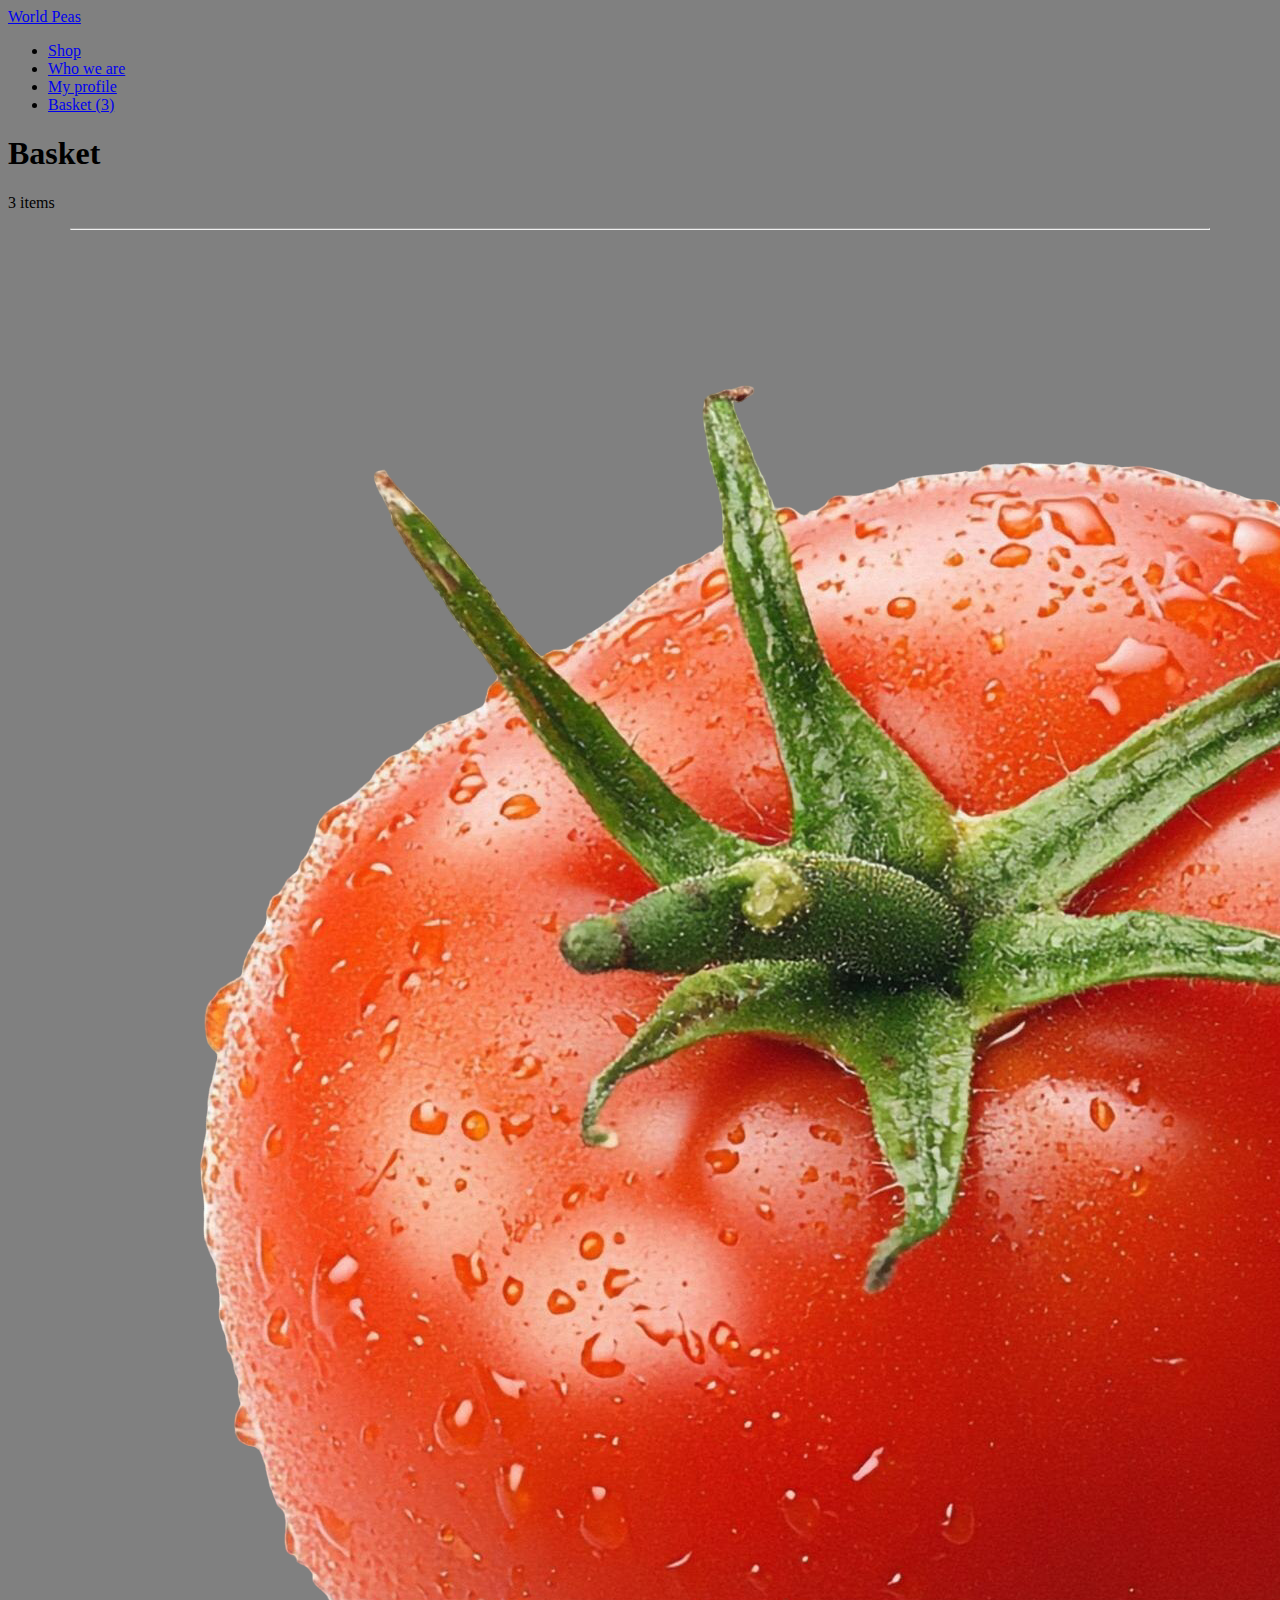
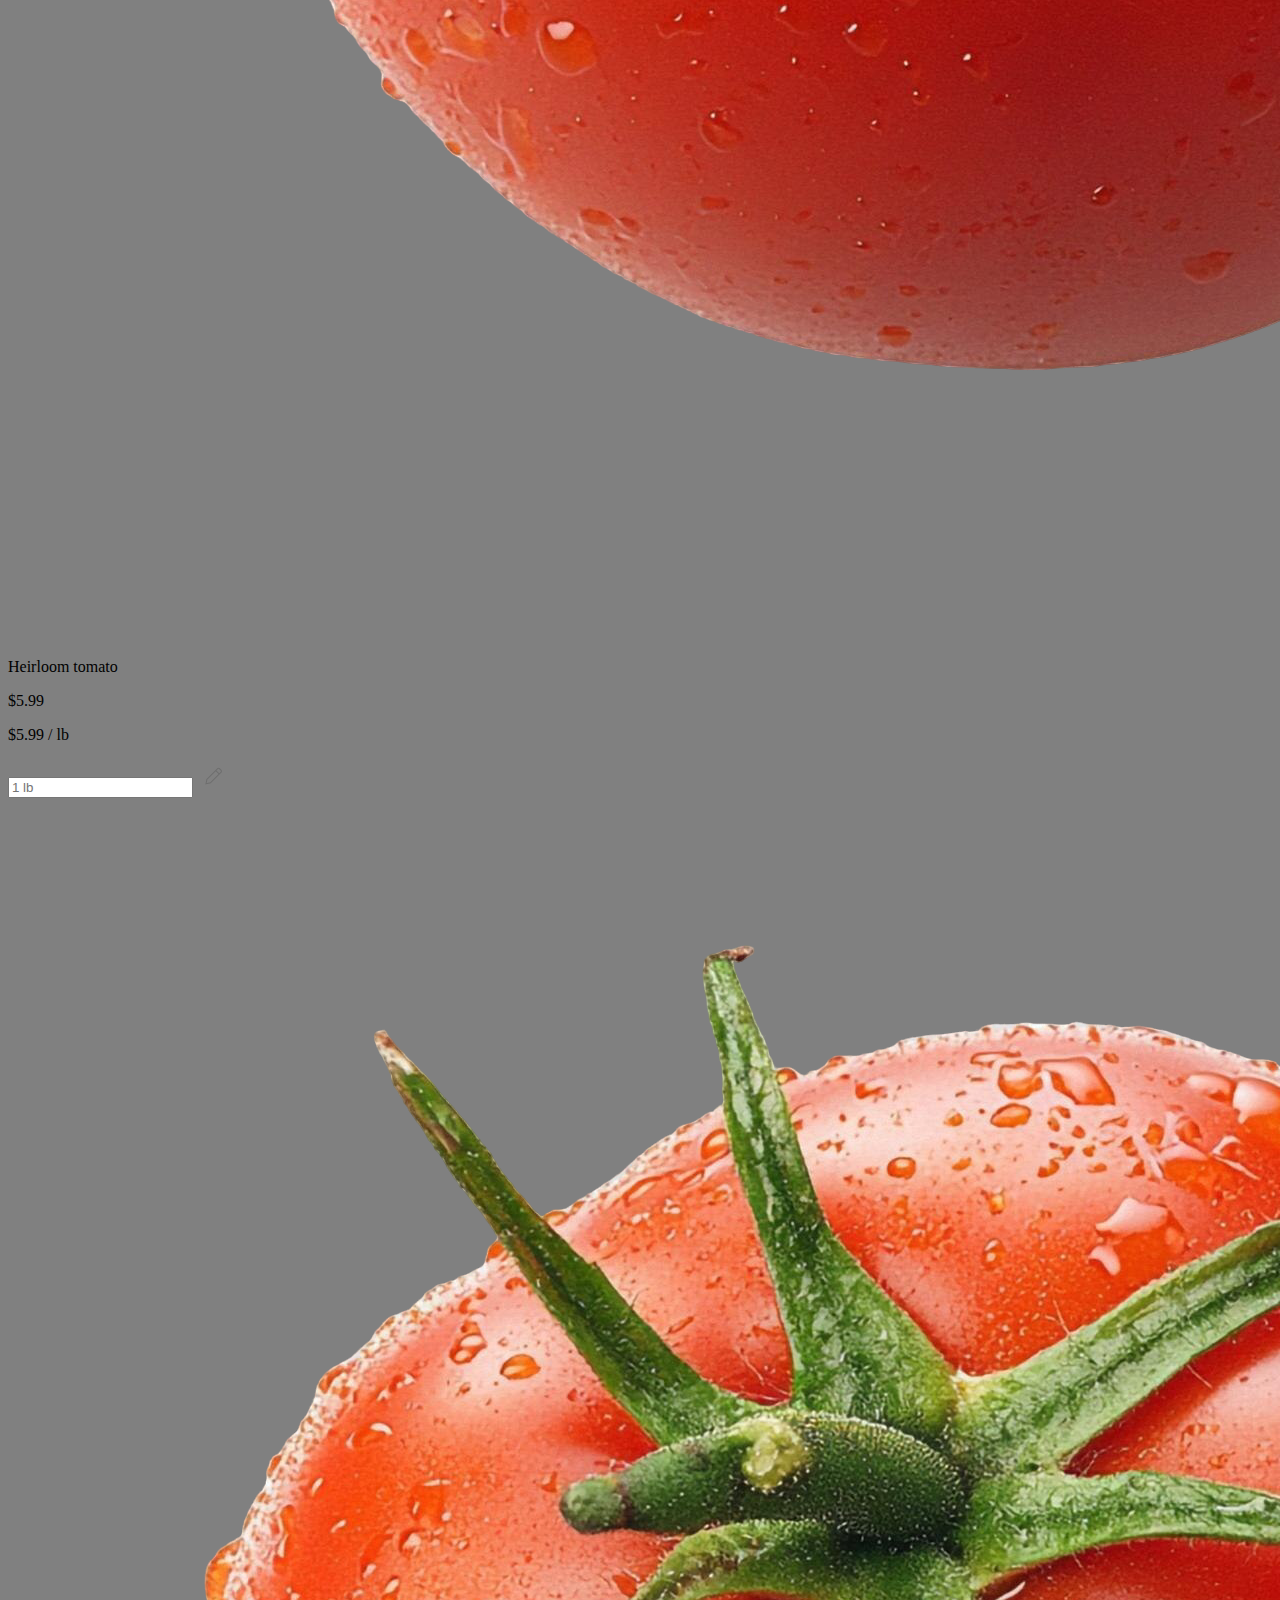
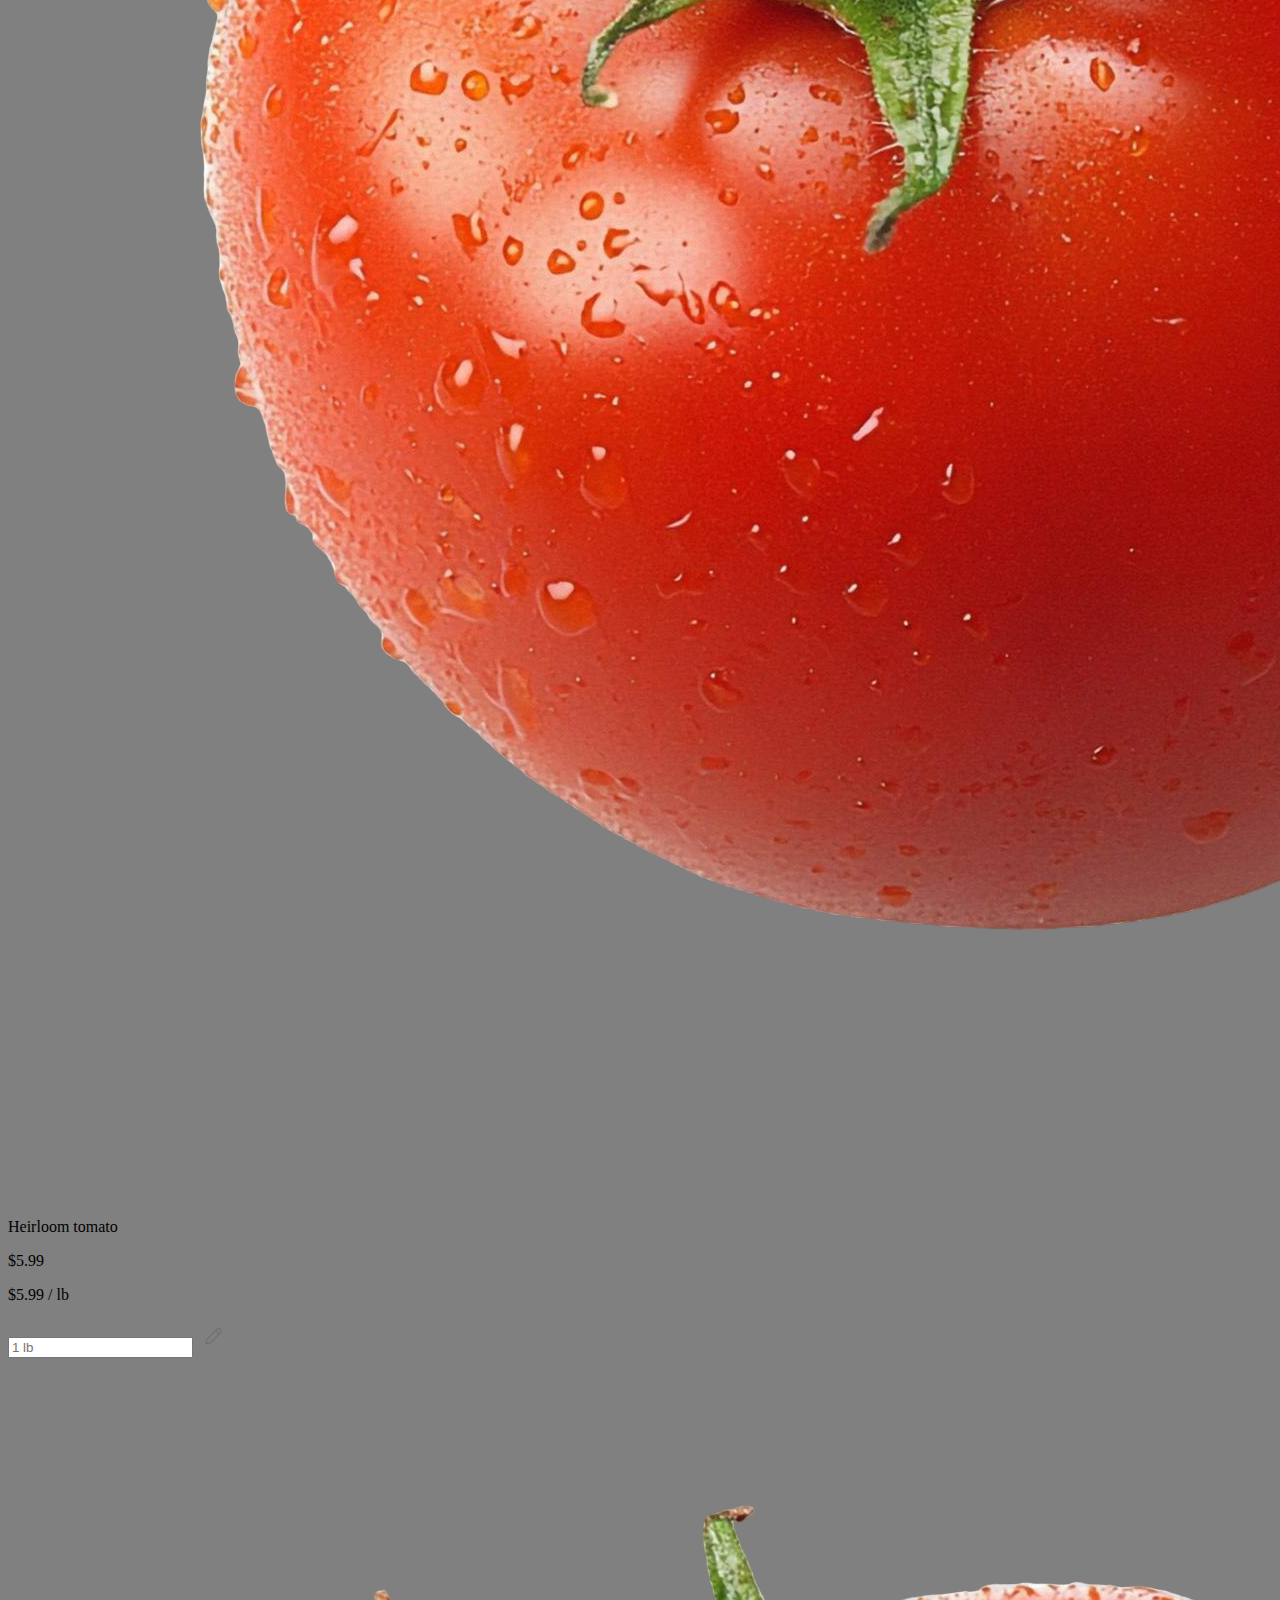
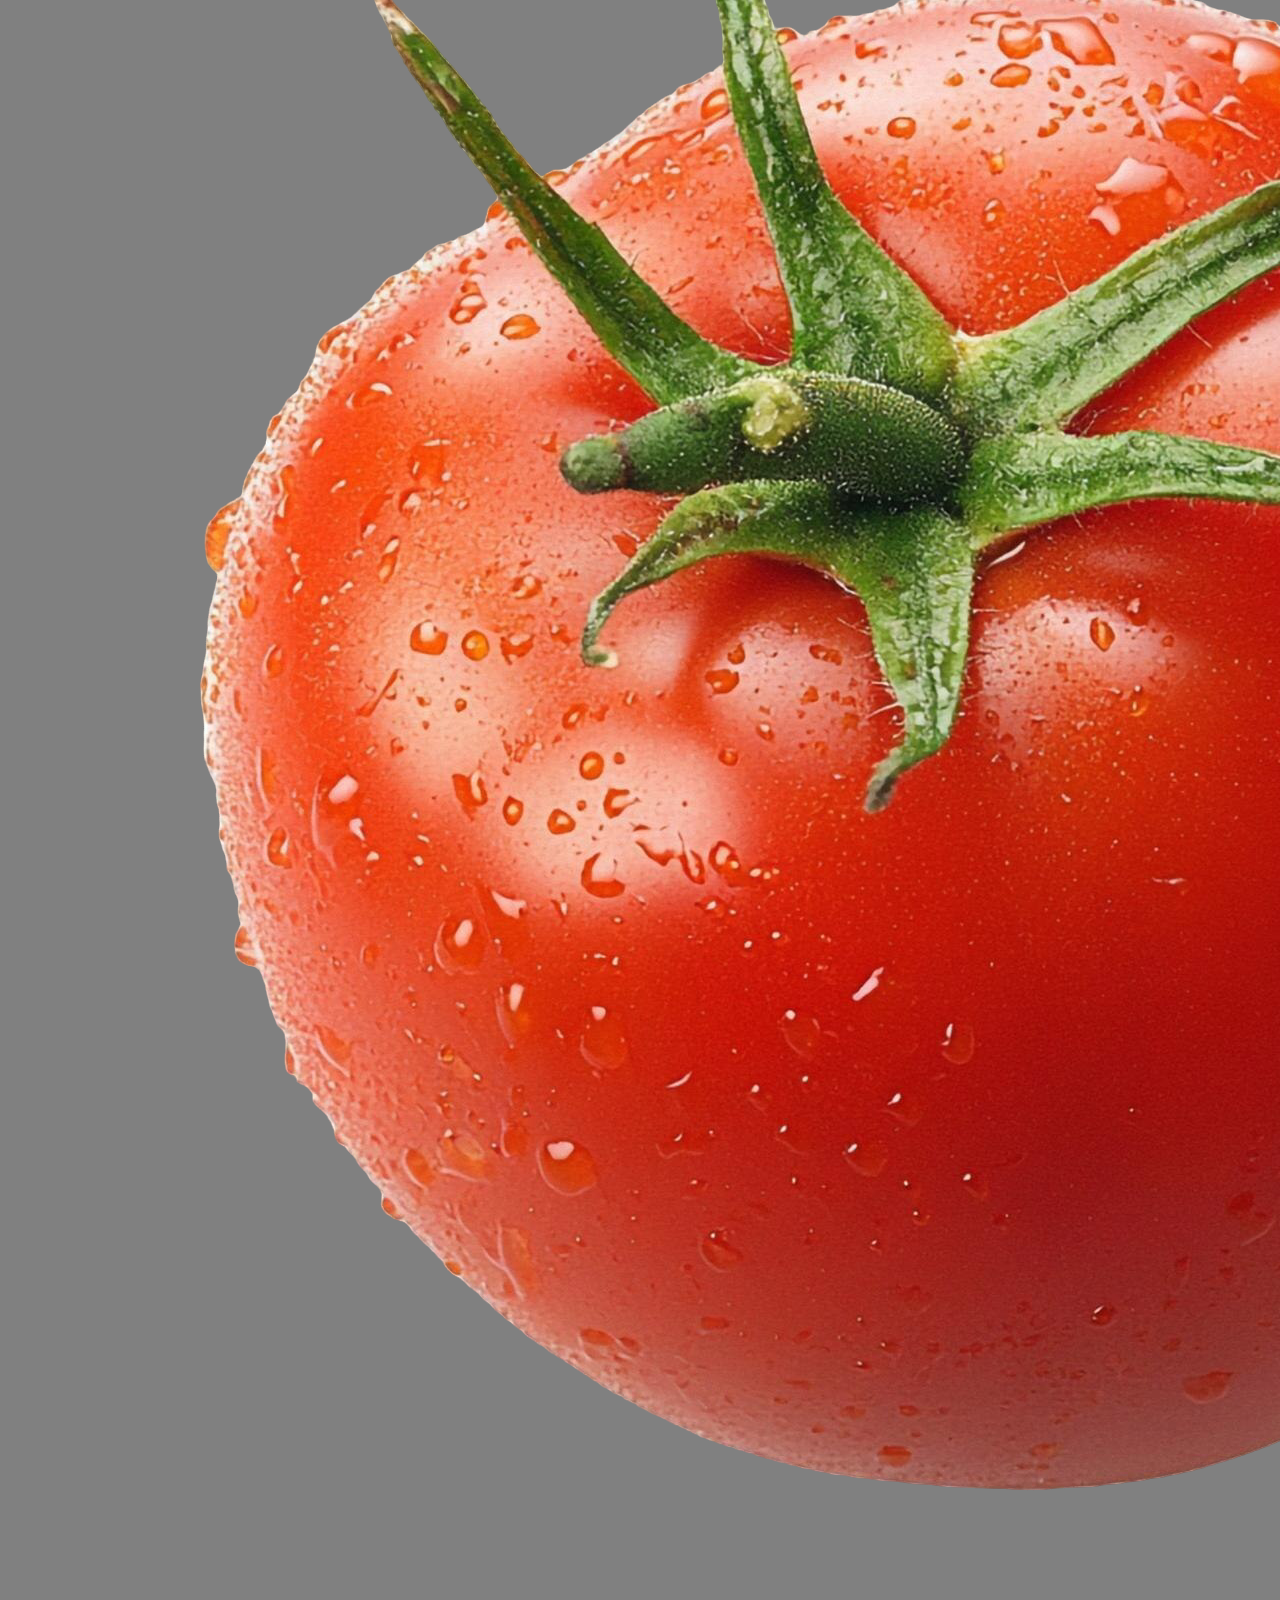
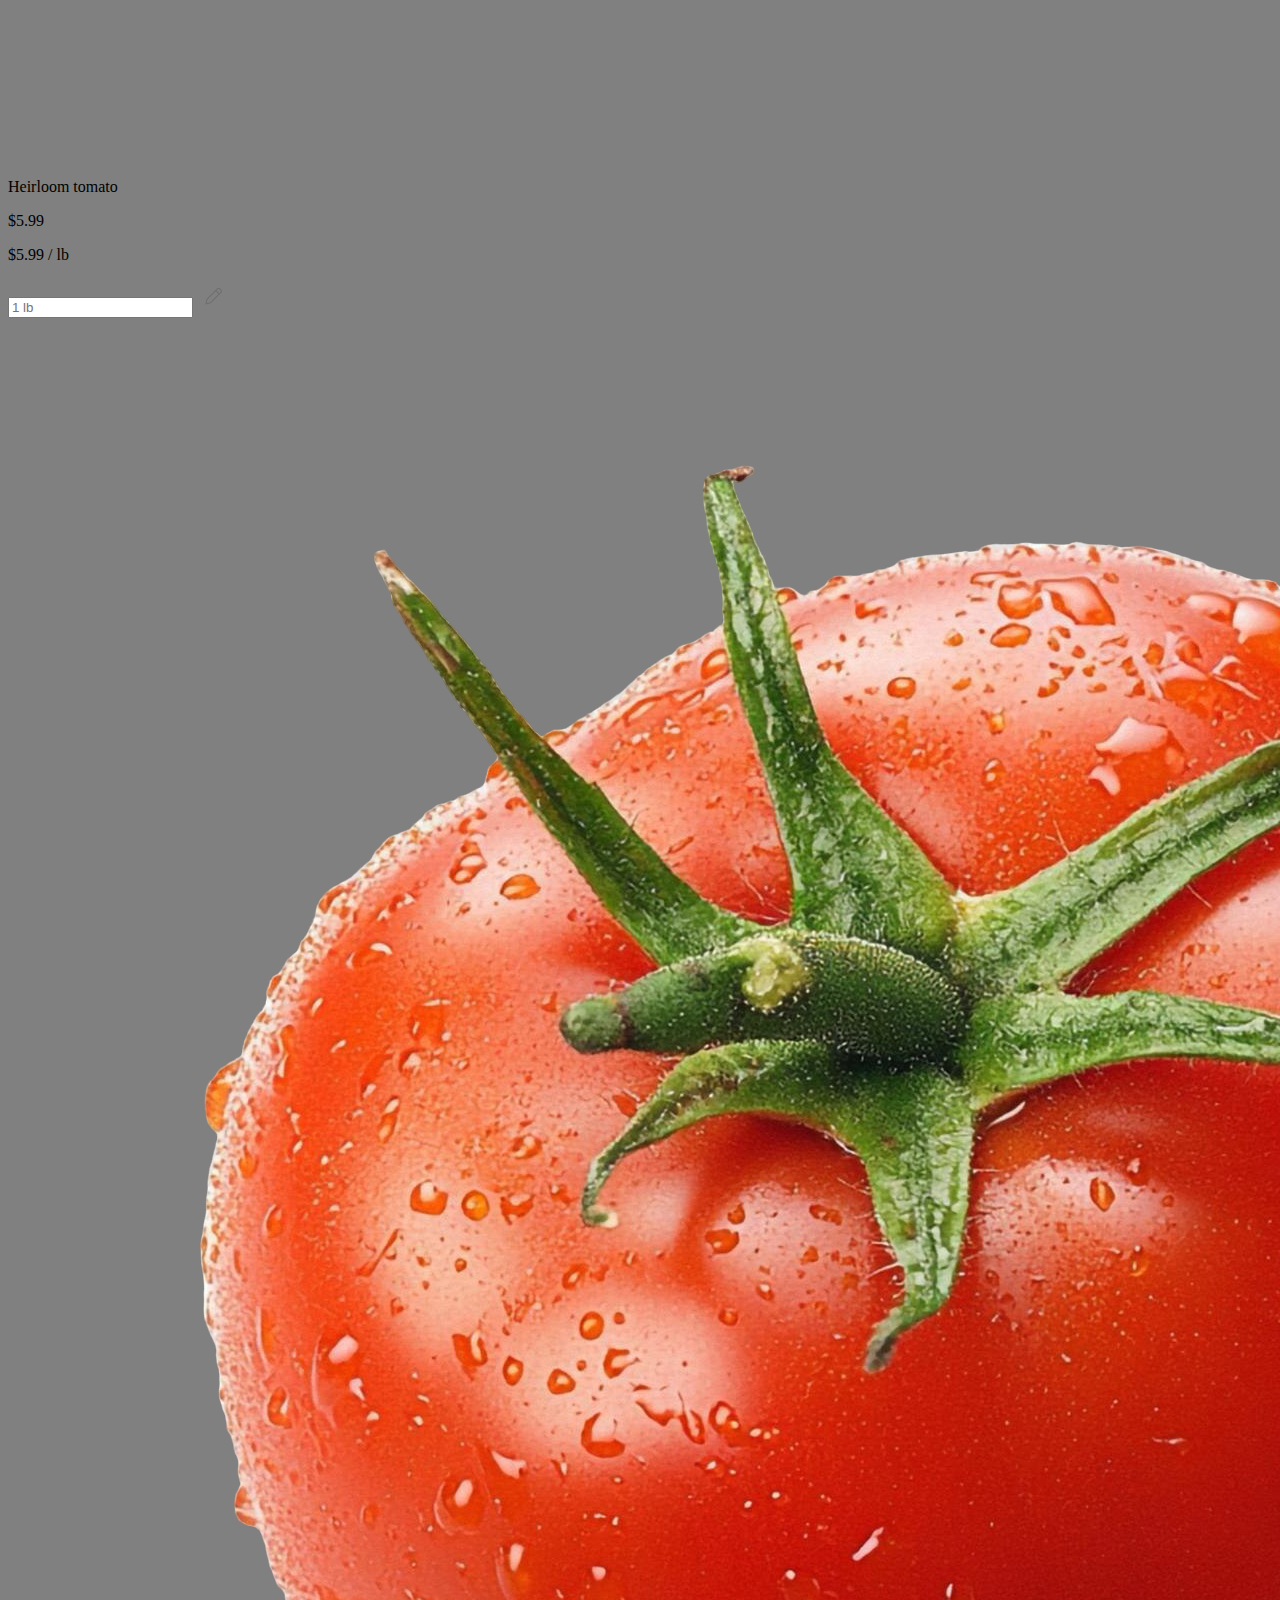
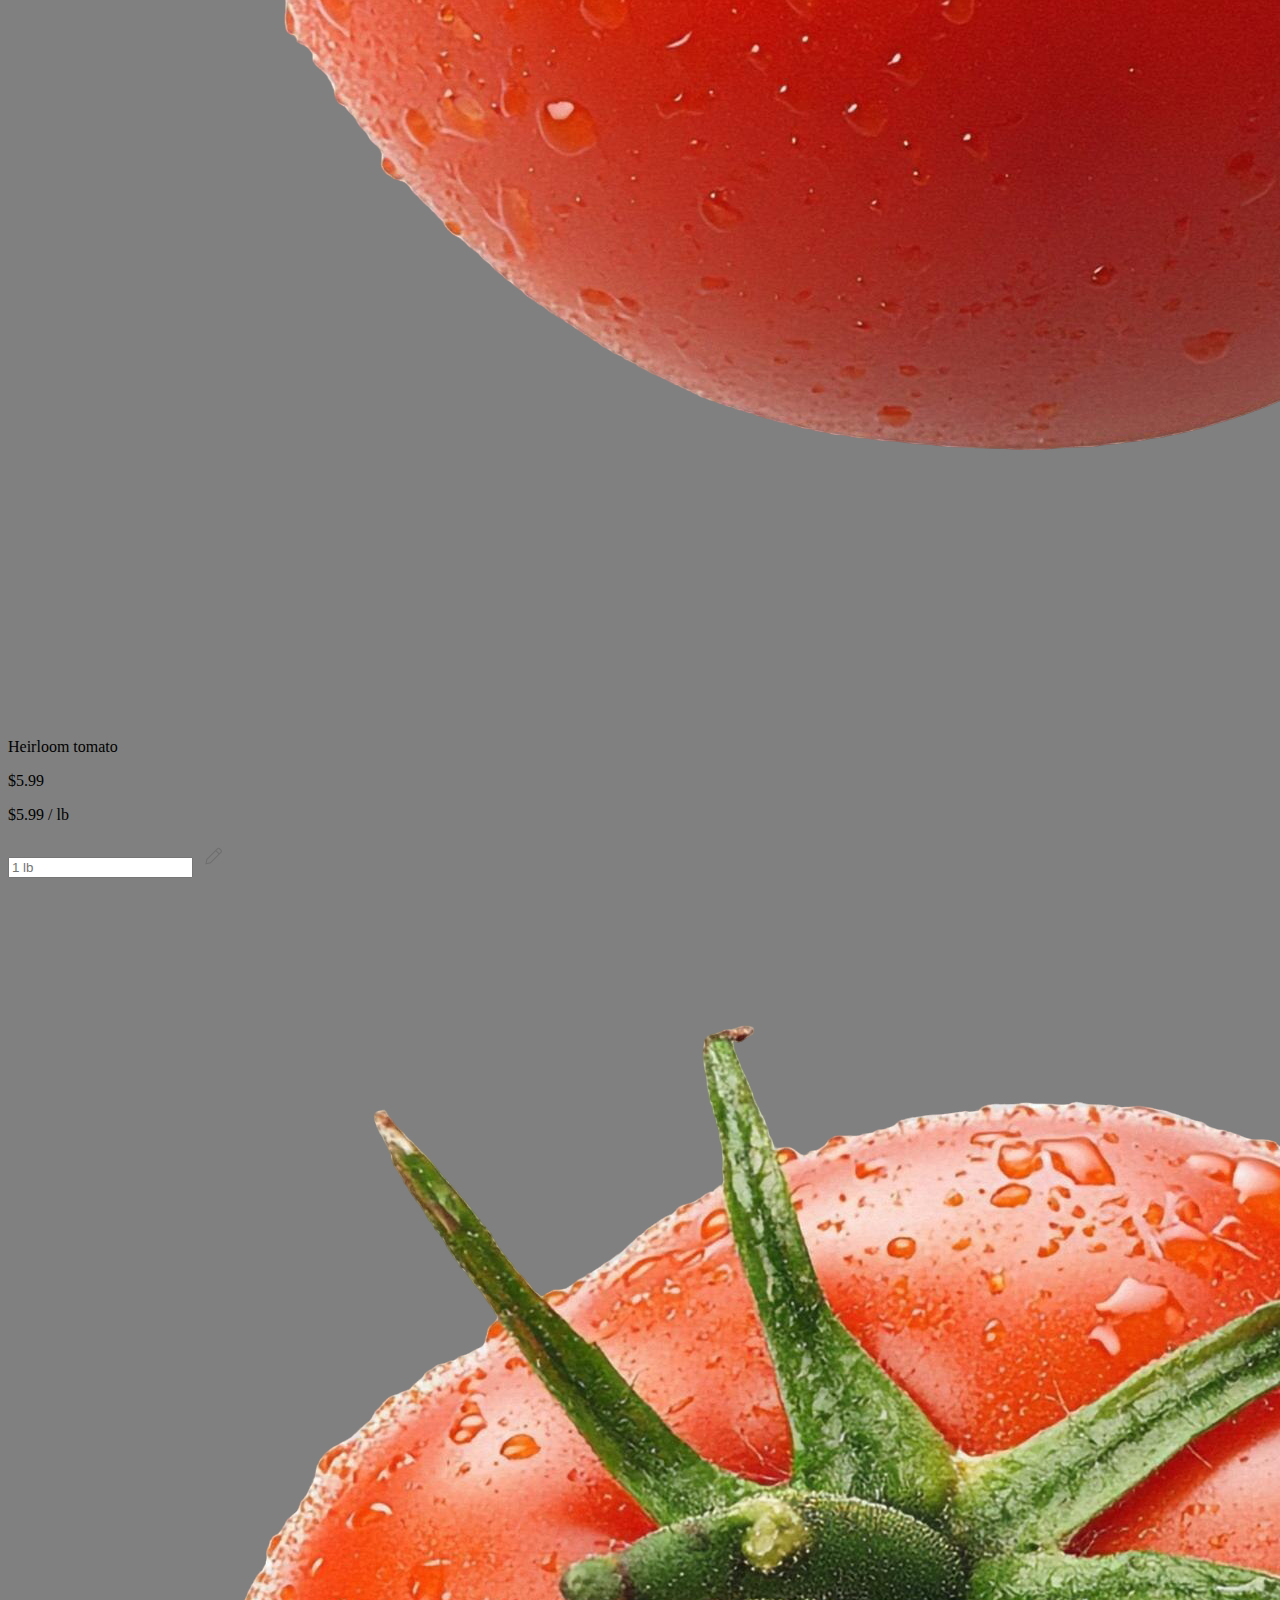
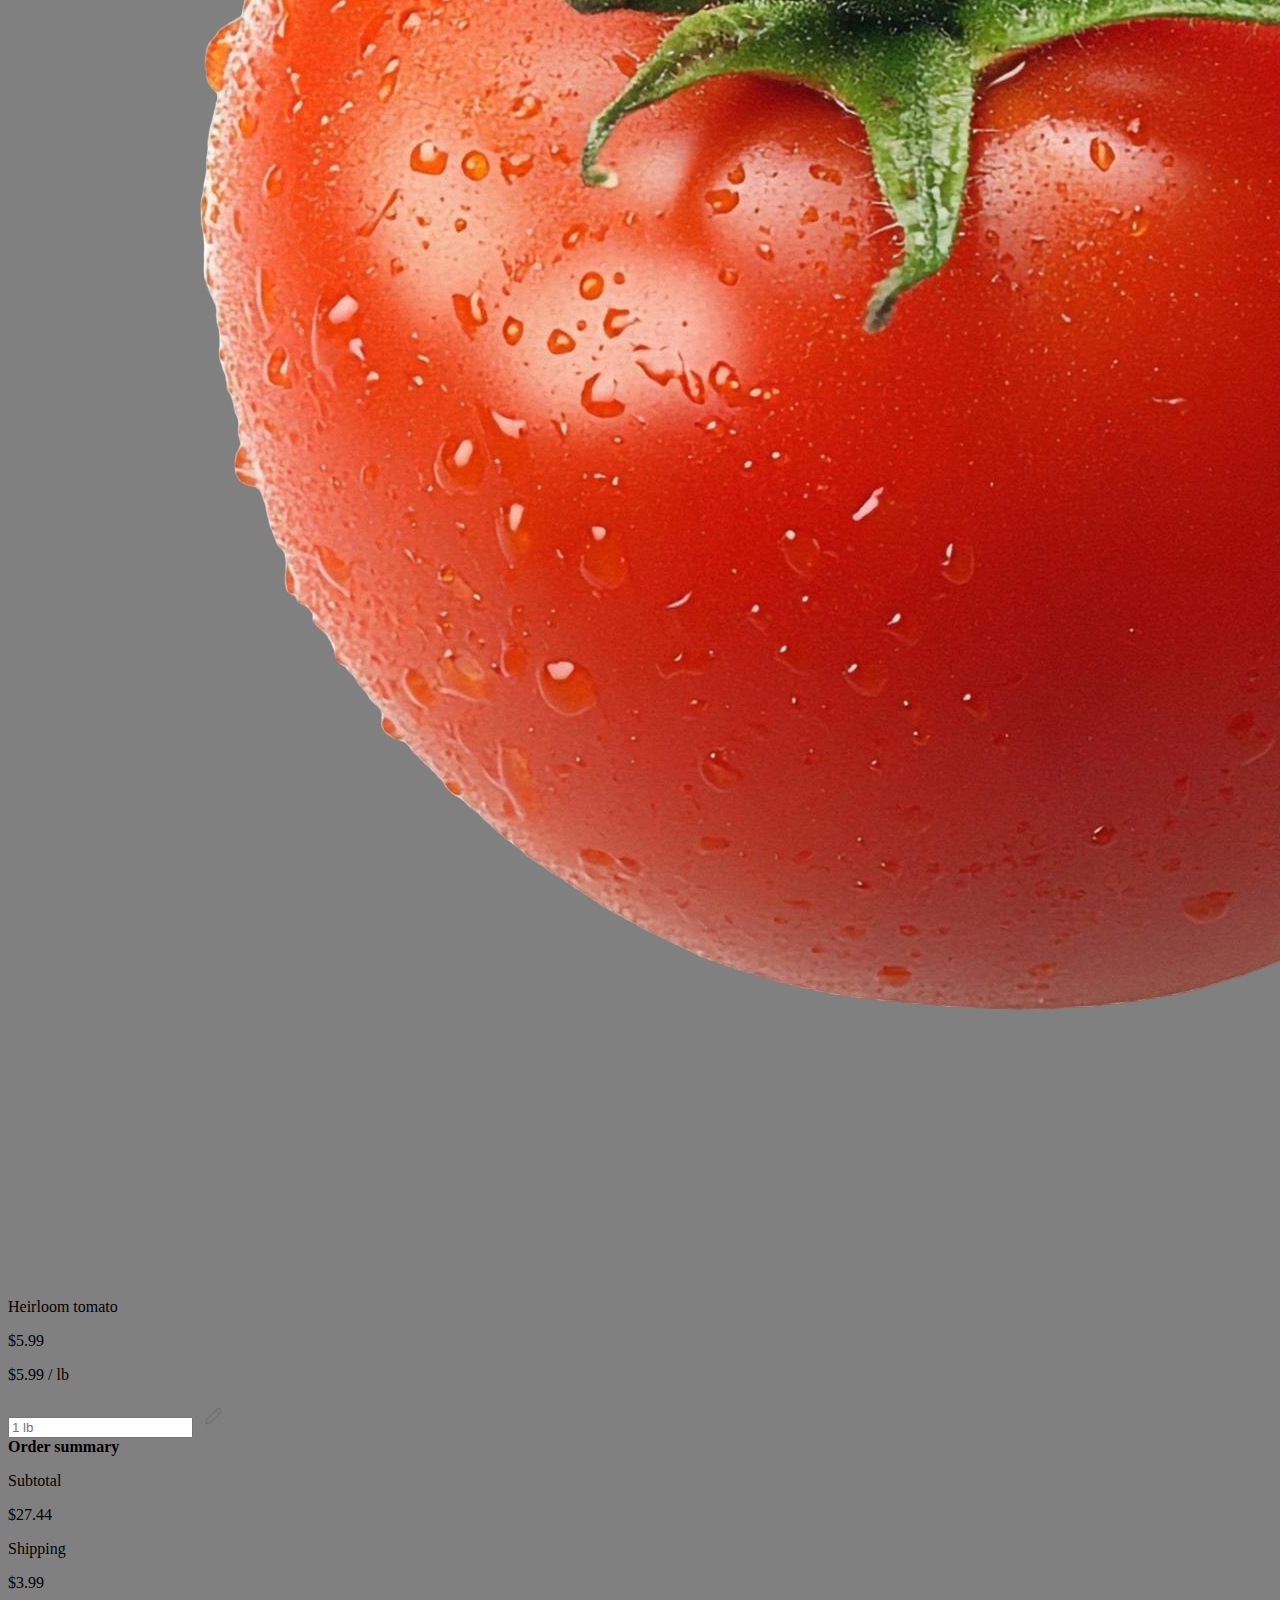
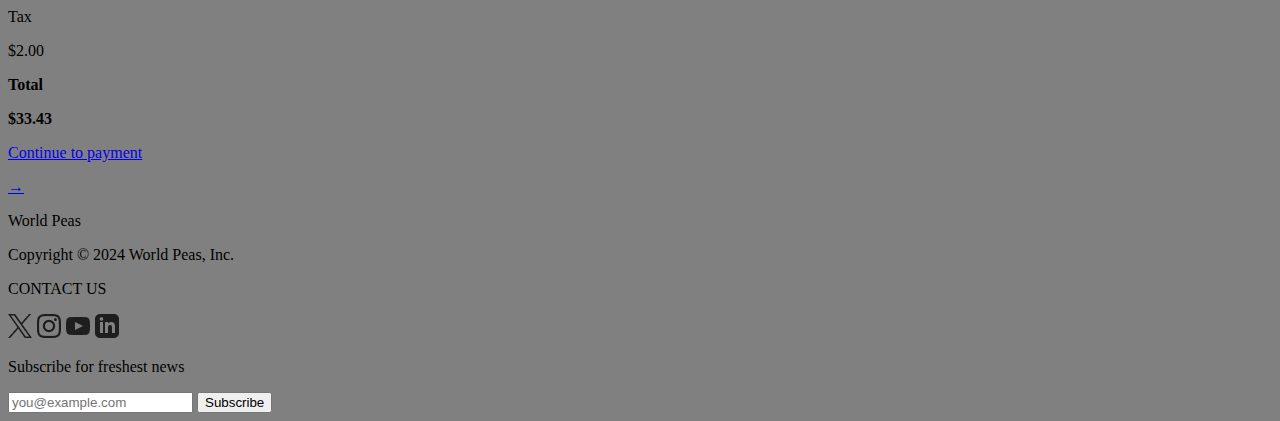
<file: templates/basket.html>
<!DOCTYPE html>
<html lang="en">
    <head>
        <meta charset="UTF-8">
        <meta name="viewport" content="width=device-width, initial-scale=1.0">
        <link rel="stylesheet" href="/static/style.css">
        <title>Basket</title>
    </head>
    <body>
        <header>
            <a class="logo" href="/templates/home.html">World Peas</a>
            <nav class="navigation">
                <ul>
                    <li class="li-shop"><a href="/templates/shop.html">Shop</a></li>
                    <li class="li-who"><a href="/templates/home.html">Who we are</a></li>
                    <li class="li-prof"><a href="/templates/sign-in.html">My profile</a></li>
                    <li class="li-basket"><a href="/templates/basket.html">Basket (3)</a></li>
                </ul>
            </nav>
        </header>
        <main>
            <div class="title">
                <div>
                    <h1>Basket</h1>
                    <p>3 items</p>
                </div>
            </div>
            <hr width="90%">
            <div class="basket">
                <div class="items"></div>
                <div class="summary">
                    <strong>Order summary</strong>
                    <div><p>Subtotal</p><p>$27.44</p></div>
                    <div><p>Shipping</p><p>$3.99</p></div>
                    <div><p>Tax</p><p>$2.00</p></div>
                    <div><p><strong>Total</strong></p><p><strong>$33.43</strong></p></div>
                    <a href="#" class="active"><p>Continue to payment</p><p>&rarr;</p></a>
                </div>
            </div>
        </main>
        <footer>
            <div class="copyright">
                <p class="logo">World Peas</p>
                <p>Copyright © 2024 World Peas, Inc.</p>
            </div>
            <div class="contacts">
                <p>CONTACT US</p>
                <div class="contacts-imgs">
                    <img src="/static/images/contacts/Twitter.png" alt="">
                    <img src="/static/images/contacts/Instagram.png" alt="">
                    <img src="/static/images/contacts/YouTube.png" alt="">
                    <img src="/static/images/contacts/LinkedIn.png" alt="">
                </div>
            </div>
            <div class="subscribe">
                <p>Subscribe for freshest news</p>
                <form action="">
                    <input type="text" placeholder="you@example.com">
                    <button class="active">Subscribe</button>
                </form>
            </div>
        </footer>
    </body>
    <template id="item">
        <div class="item">
            <img class="vegetable" src="/static/images/products/product1.png" alt="vegetable">
            <div class="item-description">
                <div class="name">
                    <p>Heirloom tomato</p>
                    <p>$5.99</p>
                </div>
                <p class="price">$5.99 / lb</p>
                <div class="weight-lb">
                    <input type="text" placeholder="1 lb">
                    <img src="/static/images/pen.png" alt="">
                </div>
            </div>
        </div>
    </template>
    <script src="/static/script2.js"></script>
</html>
</file>
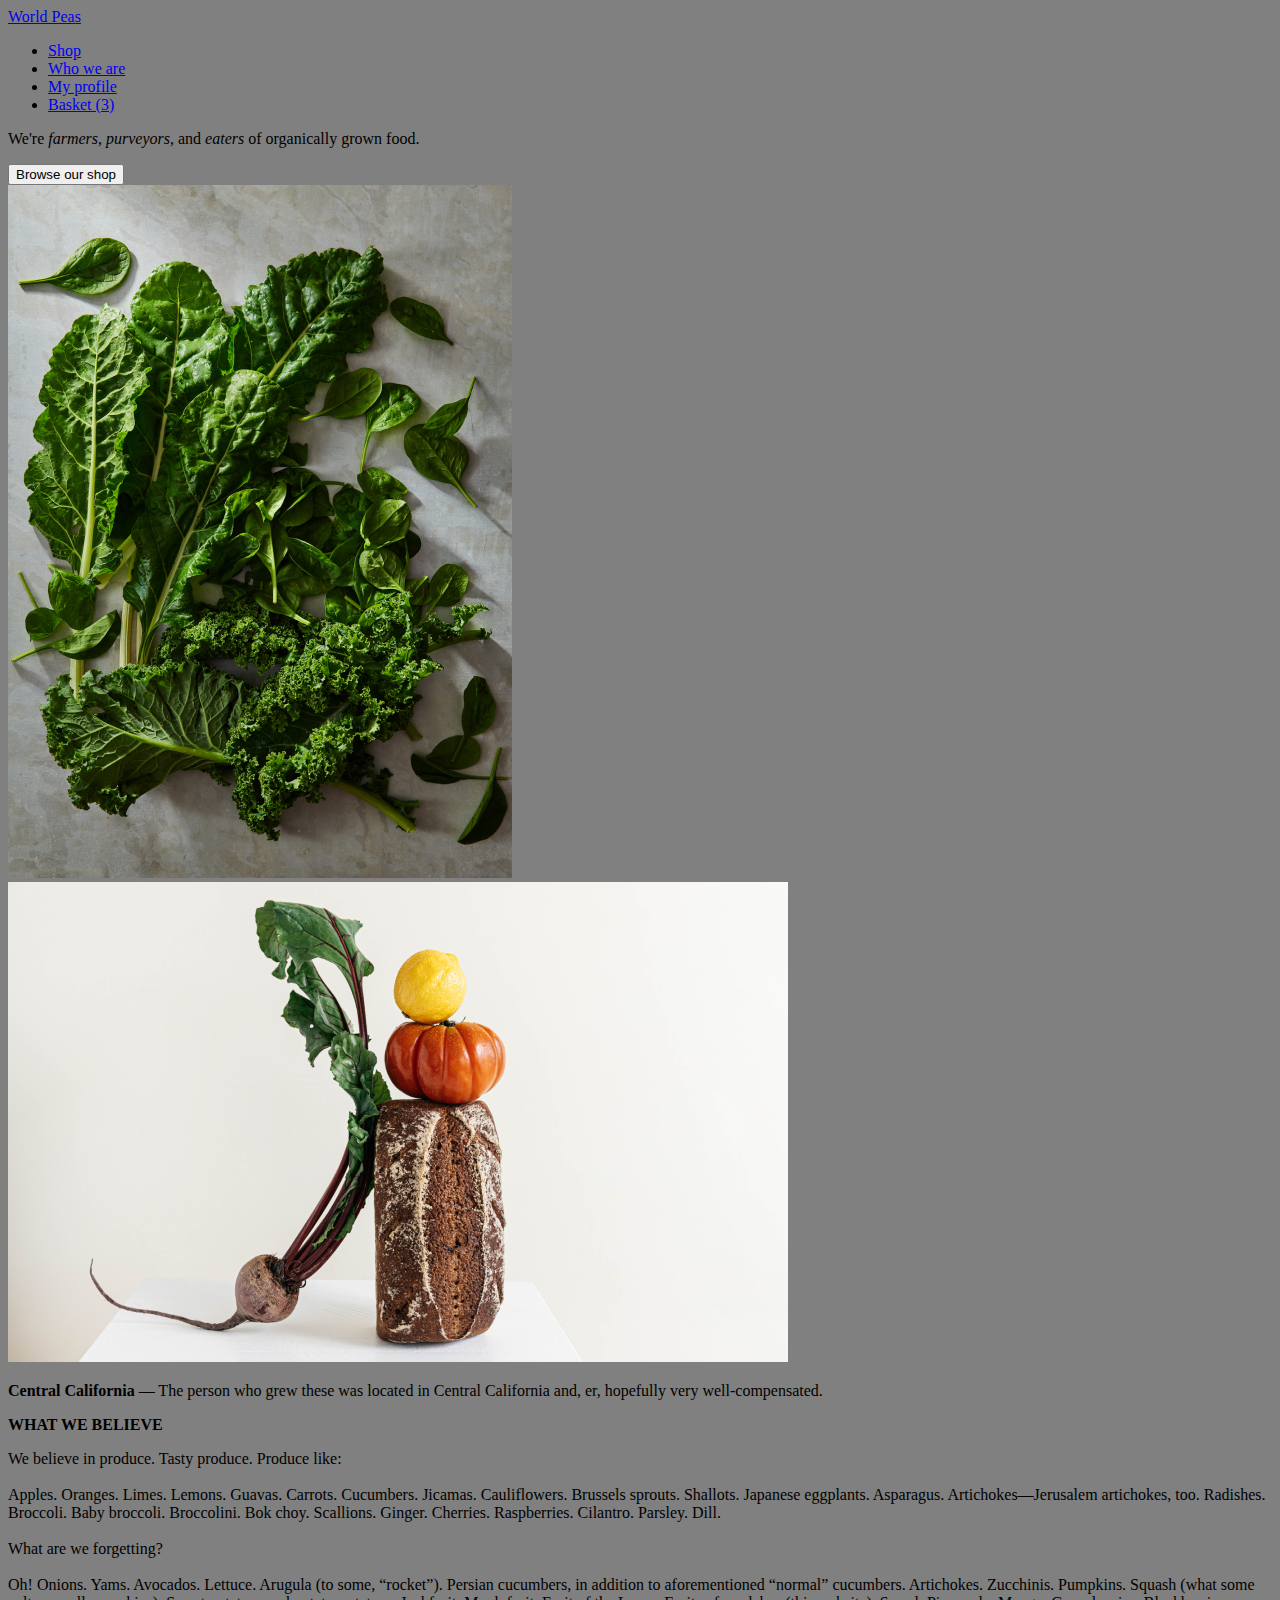
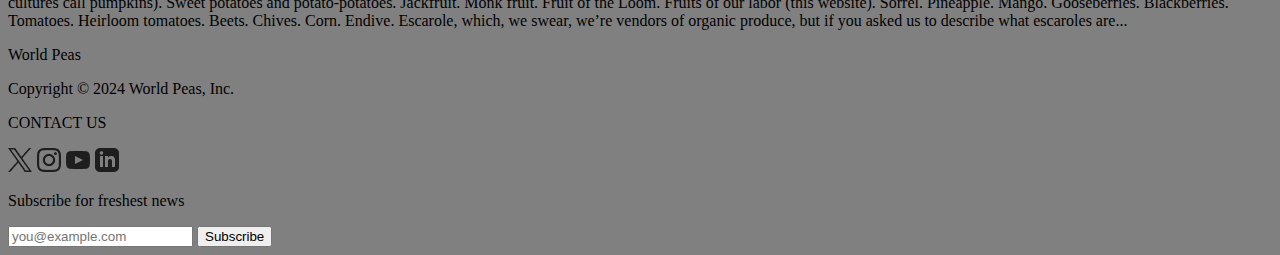
<file: templates/home.html>
<!DOCTYPE html>
<html lang="en">
    <head>
        <meta charset="UTF-8">
        <meta name="viewport" content="width=device-width, initial-scale=1.0">
        <link rel="stylesheet" href="/static/style.css">
        <title>Store</title>
    </head>
    <body>
        <header>
            <a class="logo" href="#">World Peas</a>
            <nav class="navigation">
                <ul>
                    <li class="li-shop"><a href="#">Shop</a></li>
                    <li class="li-who"><a href="#">Who we are</a></li>
                    <li class="li-prof"><a href="#">My profile</a></li>
                    <li class="li-basket"><a href="#">Basket (3)</a></li>
                </ul>
            </nav>
        </header>
        <main>
            <div class="slogan">
                <p>We're <i>farmers</i>, <i>purveyors</i>, and <i>eaters</i> of organically grown food.</p>
                <button>Browse our shop</button>
            </div>
            <div class="vegetables">
                <img src="/static/images/vegetables1.png" alt="vegetables">
                <div>
                    <img src="/static/images/vegetables2.png" alt="vegetables">
                    <p><strong>Central California</strong> — The person who grew these was located in Central California and, er, hopefully very well-compensated.</p>
                </div>
            </div>
            <div class="description">
                <p class="p1"><strong>WHAT WE BELIEVE</strong></p>
                <p class="p2">We believe in produce. Tasty produce. Produce like:<br><br>
                    Apples. Oranges. Limes. Lemons. Guavas. Carrots. Cucumbers. 
                    Jicamas. Cauliflowers. Brussels sprouts. Shallots. Japanese 
                    eggplants. Asparagus. Artichokes—Jerusalem artichokes, too. 
                    Radishes. Broccoli. Baby broccoli. Broccolini. Bok choy. 
                    Scallions. Ginger. Cherries. Raspberries. Cilantro. Parsley. Dill. <br><br>
                    What are we forgetting?<br><br>
                    Oh! Onions. Yams. Avocados. Lettuce. Arugula (to some, “rocket”). 
                    Persian cucumbers, in addition to aforementioned “normal” cucumbers. 
                    Artichokes. Zucchinis. Pumpkins. Squash (what some cultures call pumpkins). 
                    Sweet potatoes and potato-potatoes. Jackfruit. Monk fruit. Fruit of the Loom. 
                    Fruits of our labor (this website). Sorrel. Pineapple. Mango. Gooseberries. 
                    Blackberries. Tomatoes. Heirloom tomatoes. Beets. Chives. Corn. Endive. 
                    Escarole, which, we swear, we’re vendors of organic produce, but if you 
                    asked us to describe what escaroles are...</p>
            </div>
        </main>
        <footer>
            <div class="copyright">
                <p class="logo">World Peas</p>
                <p>Copyright © 2024 World Peas, Inc.</p>
            </div>
            <div class="contacts">
                <p>CONTACT US</p>
                <div class="contacts-imgs">
                    <img src="/static/images/Twitter.png" alt="">
                    <img src="/static/images/Instagram.png" alt="">
                    <img src="/static/images/YouTube.png" alt="">
                    <img src="/static/images/LinkedIn.png" alt="">
                </div>
            </div>
            <div class="subscribe">
                <p>Subscribe for freshest news</p>
                <form action="">
                    <input type="text" placeholder="you@example.com">
                    <button>Subscribe</button>
                </form>
            </div>
        </footer>
    </body>
    <script src="/static/script.js"></script>
</html>
</file>
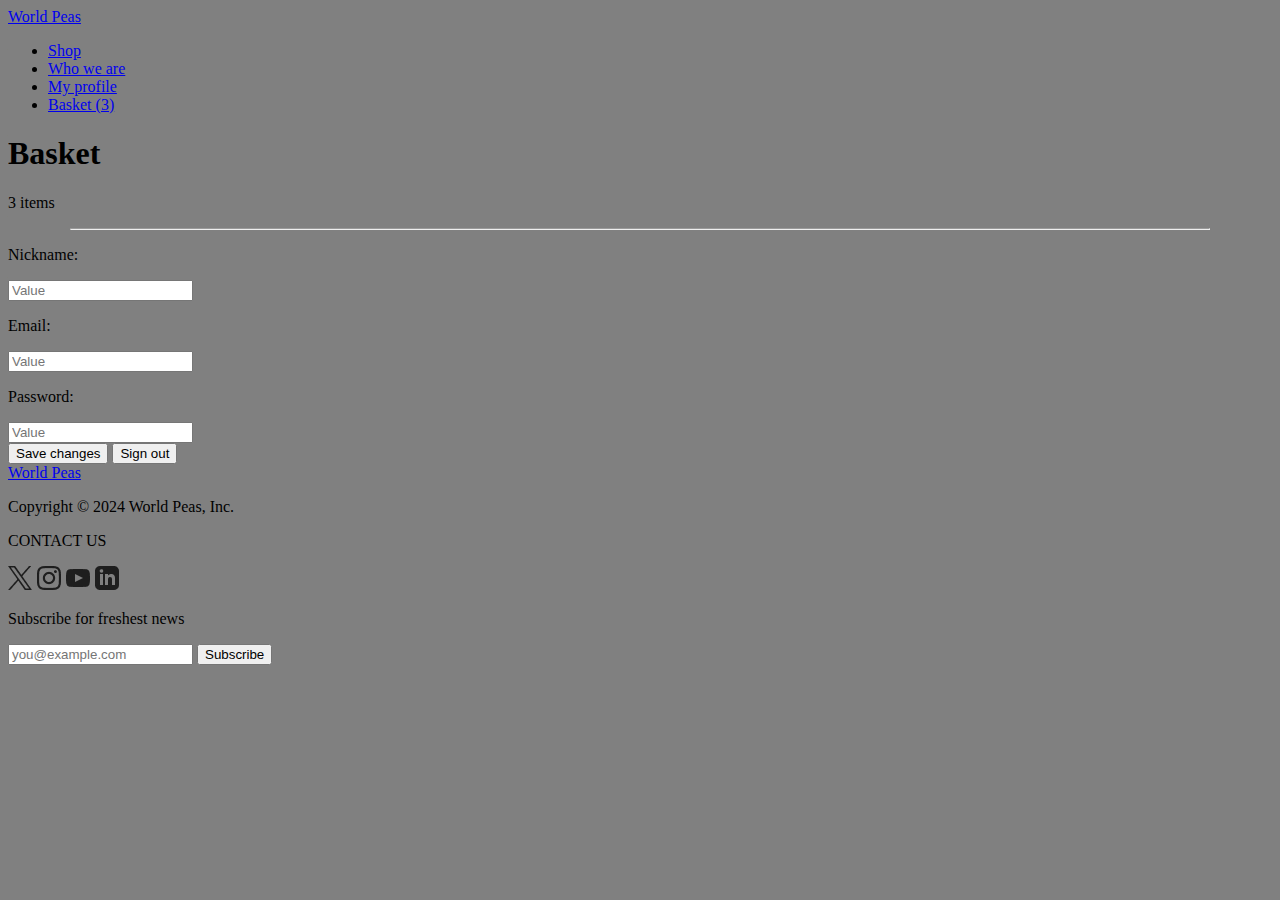
<file: templates/profile.html>
<!DOCTYPE html>
<html lang="en">
    <head>
        <meta charset="UTF-8">
        <meta name="viewport" content="width=device-width, initial-scale=1.0">
        <link rel="stylesheet" href="/static/style.css">
        <title>Document</title>
    </head>
    <body>
        <my-header></my-header>
        <main>
            <div class="title">
                <div>
                    <h1>Basket</h1>
                    <p>3 items</p>
                </div>
            </div>
            <hr width="90%">
            <div class="profile">
                <div class="info">
                    <div class="nickname-info">
                        <p>Nickname:</p>
                        <input type="text" placeholder="Value">
                    </div>
                    <div class="email-info">
                        <p>Email:</p>
                        <input type="text" placeholder="Value">
                    </div>
                    <div class="password-info">
                        <p>Password:</p>
                        <input type="text" placeholder="Value">
                    </div>
                </div>
                <div class="profile-but">
                    <button class="active">Save changes</button>
                    <button class="active">Sign out</button>
                </div>
            </div>
        </main>
        <my-footer></my-footer>
    </body>
    <script src="/static/HeaderFooter.js"></script>
</html>
</file>
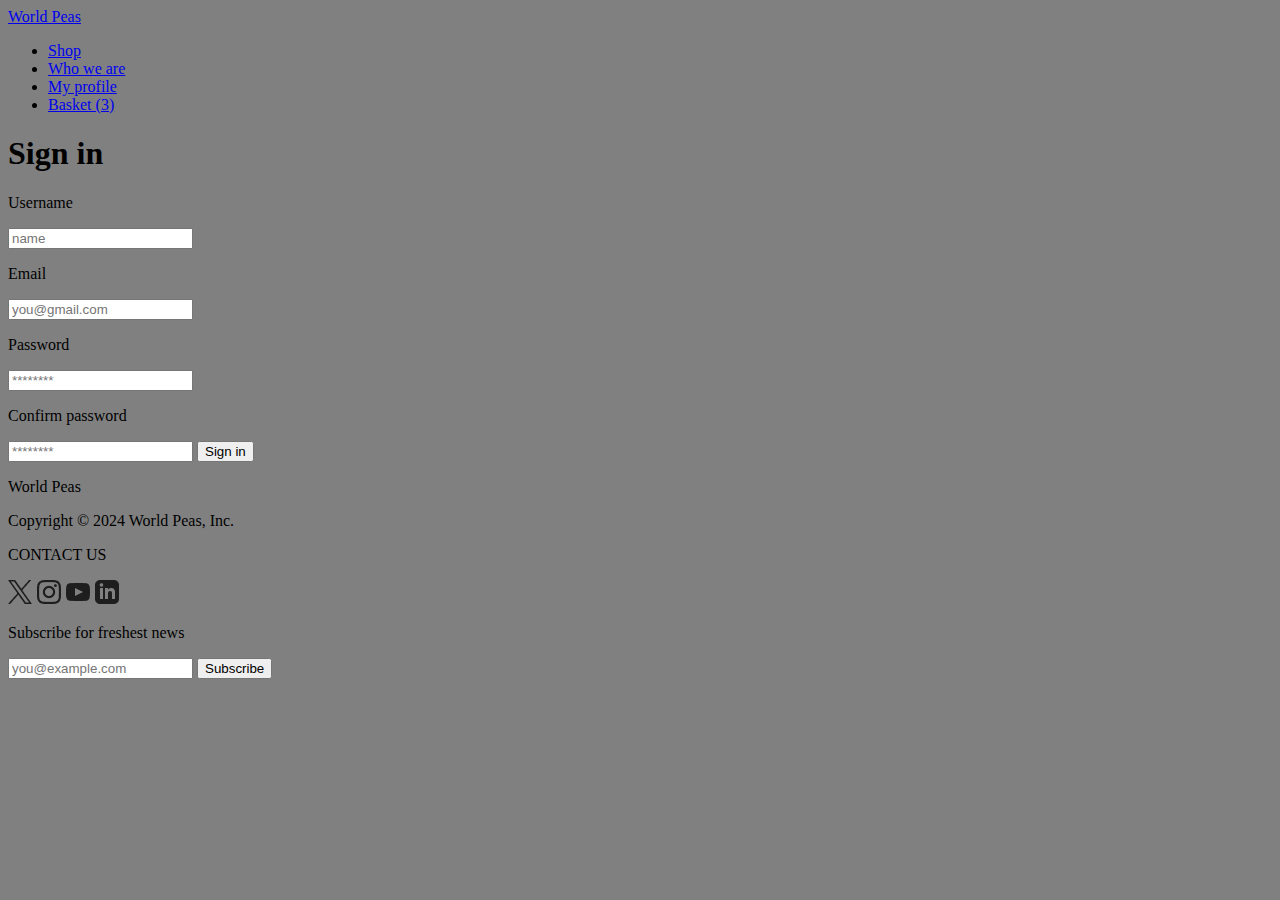
<file: templates/sign-in.html>
<!DOCTYPE html>
<html lang="en">
    <head>
        <meta charset="UTF-8">
        <meta name="viewport" content="width=device-width, initial-scale=1.0">
        <link rel="stylesheet" href="/static/style.css">
        <title>Document</title>
    </head>
    <body>
        <header>
            <a class="logo" href="#">World Peas</a>
            <nav class="navigation">
                <ul>
                    <li class="li-shop"><a href="#">Shop</a></li>
                    <li class="li-who"><a href="#">Who we are</a></li>
                    <li class="li-prof"><a href="#">My profile</a></li>
                    <li class="li-basket"><a href="#">Basket (3)</a></li>
                </ul>
            </nav>
        </header>
        <main>
            <form class="sign-in">
                <h1>Sign in</h1>
                <p>Username</p>
                <input type="text" placeholder="name">
                <p>Email</p>
                <input type="email" name="" id="" placeholder="you@gmail.com">
                <p>Password</p>
                <input type="password" name="" placeholder="********">
                <p>Confirm password</p>
                <input type="password" name="" placeholder="********">
                <button class="active">Sign in</button>
            </form>
        </main>
        <footer>
            <div class="copyright">
                <p class="logo">World Peas</p>
                <p>Copyright © 2024 World Peas, Inc.</p>
            </div>
            <div class="contacts">
                <p>CONTACT US</p>
                <div class="contacts-imgs">
                    <img src="/static/images/Twitter.png" alt="">
                    <img src="/static/images/Instagram.png" alt="">
                    <img src="/static/images/YouTube.png" alt="">
                    <img src="/static/images/LinkedIn.png" alt="">
                </div>
            </div>
            <div class="subscribe">
                <p>Subscribe for freshest news</p>
                <form action="">
                    <input type="text" placeholder="you@example.com">
                    <button class="active">Subscribe</button>
                </form>
            </div>
        </footer>
    </body>
    <script src="/static/script.js"></script>
</html>
</file>
<file: static/style.css>
body {
    background-color: grey;
}
</file>
